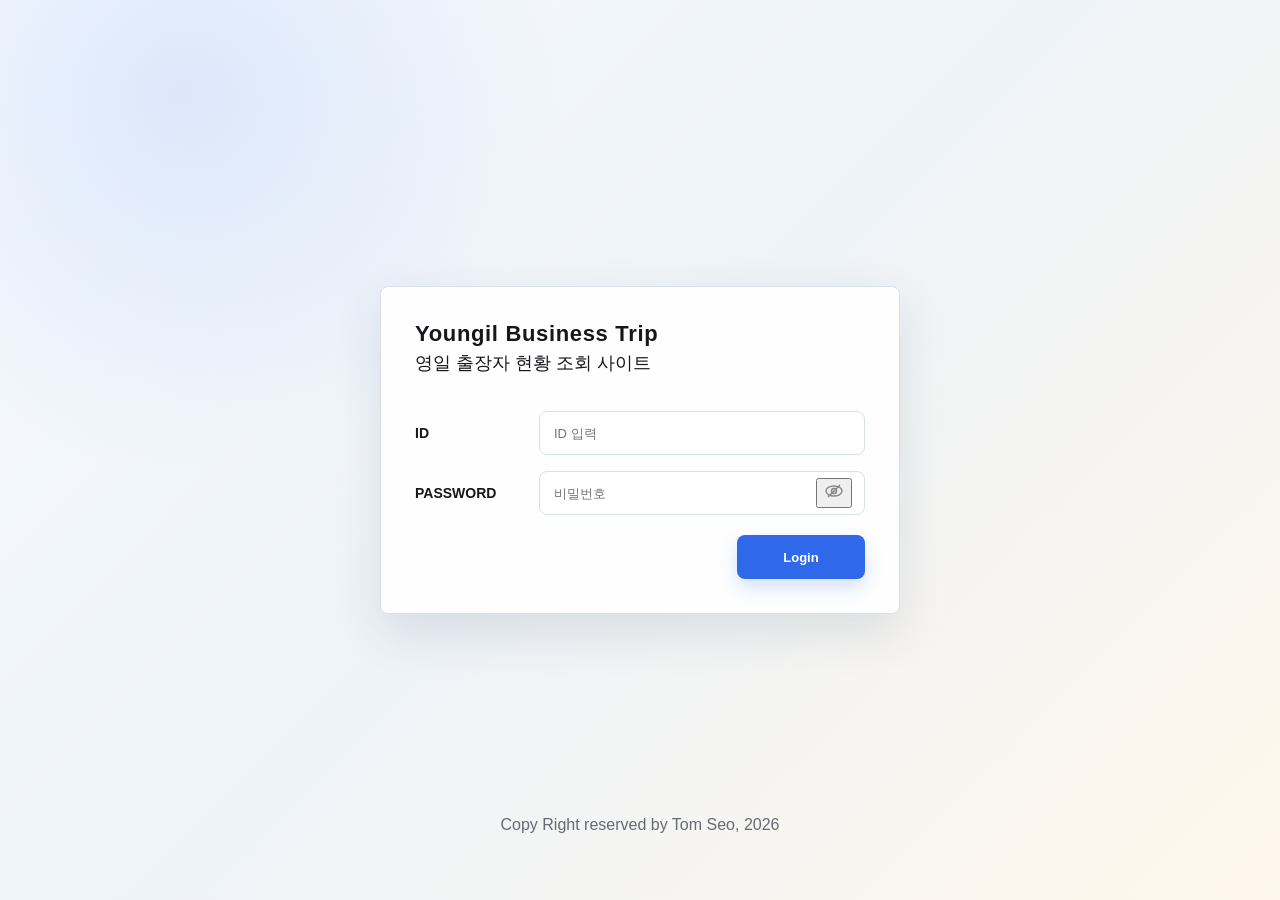
<file: index.html>
<!doctype html>
<html lang="ko">
  <head>
    <meta charset="utf-8" />
    <meta name="viewport" content="width=device-width, initial-scale=1" />
    <title>영일 출장자 현황 조회 사이트</title>
    <link rel="stylesheet" href="src/styles.css?v=18" />
  </head>
  <body class="page login-page">
    <main class="login-frame">
      <section class="login-card" aria-label="로그인">
        <div class="brand-block">
          <p class="brand-title">Youngil Business Trip</p>
          <h1>영일 출장자 현황 조회 사이트</h1>
        </div>

        <form class="login-form" id="loginForm">
          <div class="login-row">
            <label for="loginId">ID</label>
            <input id="loginId" type="text" placeholder="ID 입력" autocomplete="off" />
          </div>
          <div class="login-row">
            <label for="loginPassword">PASSWORD</label>
            <span class="password-shell">
              <input id="loginPassword" type="password" placeholder="비밀번호" autocomplete="off" />
              <button type="button" class="password-eye" aria-label="비밀번호 보기" tabindex="0" onclick="
                const pwInput = this.parentElement.querySelector('input');
                if (pwInput.type==='password') {
                  pwInput.type='text';
                  this.querySelector('svg use').setAttribute('href', '#eye-open');
                } else {
                  pwInput.type='password';
                  this.querySelector('svg use').setAttribute('href', '#eye-closed');
                }
              ">
                <svg width="20" height="20" viewBox="0 0 20 20" aria-hidden="true" focusable="false">
                  <use href="#eye-closed"></use>
                </svg>
              </button>
              <svg style="display:none;">
                <symbol id="eye-closed" viewBox="0 0 20 20">
                  <ellipse cx="10" cy="10" rx="8" ry="5" fill="none" stroke="#888" stroke-width="1.5"/>
                  <line x1="4" y1="16" x2="16" y2="4" stroke="#888" stroke-width="1.5"/>
                  <circle cx="10" cy="10" r="2.5" fill="none" stroke="#888" stroke-width="1.5"/>
                </symbol>
                <symbol id="eye-open" viewBox="0 0 20 20">
                  <ellipse cx="10" cy="10" rx="8" ry="5" fill="none" stroke="#888" stroke-width="1.5"/>
                  <circle cx="10" cy="10" r="2.5" fill="none" stroke="#888" stroke-width="1.5"/>
                </symbol>
              </svg>
            </span>
          </div>
          <div class="login-actions">
            <button class="primary-button login-button" type="submit">Login</button>
          </div>
        </form>
      </section>

      <footer class="copyright">Copy Right reserved by Tom Seo, 2026</footer>
    </main>
    <script type="module" src="src/app.js?v=7"></script>
  </body>
</html>
</file>
<file: src/styles.css>
:root {
  --ink: #15171d;
  --paper: #eef3f8;
  --muted: #9a9ca5;
  --line: #d8e0ea;
  --strong-line: #2c3442;
  --blue: #2f68e8;
  --blue-dark: #1f4fba;
  --gray: #9da4af;
  --orange: #f4b047;
  --red: #c75055;
  --table-blue: #c9dcee;
  --field: #ffffff;
  --card: rgba(255, 255, 255, 0.94);
  --shadow: 0 18px 48px rgba(41, 56, 80, 0.12);
  font-family: "Segoe UI", "Malgun Gothic", Arial, sans-serif;
}

* {
  box-sizing: border-box;
}

body {
  margin: 0;
  min-height: 100vh;
  color: var(--ink);
  background:
    radial-gradient(circle at 14% 10%, rgba(47, 104, 232, 0.12), transparent 28%),
    linear-gradient(135deg, #f7fbff 0%, var(--paper) 48%, #fff7eb 100%);
}

button,
input,
select,
textarea {
  font: inherit;
}

button,
a {
  cursor: pointer;
}

a {
  color: inherit;
  text-decoration: none;
}

.page {
  min-height: 100vh;
  padding: 24px;
}

.brand-title {
  margin: 0;
  font-size: 22px;
  font-weight: 900;
  letter-spacing: 0.03em;
}

.brand-block h1 {
  margin: 4px 0 0;
  font-size: 20px;
  font-weight: 500;
}

.login-page .brand-block h1 {
  font-size: 18px;
}

.brand-block.compact .brand-title {
  font-size: 20px;
}

.brand-block.compact h1 {
  font-size: 18px;
}

.login-frame {
  position: relative;
  width: min(1120px, calc(100vw - 48px));
  min-height: calc(100vh - 48px);
  margin: 0 auto;
  background: transparent;
}

.admin-login-link {
  position: absolute;
  top: 34px;
  right: 54px;
  color: #8e929a;
  font-size: 18px;
  font-weight: 700;
}

.login-card {
  position: absolute;
  left: 50%;
  top: 50%;
  display: grid;
  width: min(520px, calc(100vw - 48px));
  padding: 34px;
  border: 1px solid var(--line);
  border-radius: 8px;
  background: var(--card);
  box-shadow: var(--shadow);
  transform: translate(-50%, -50%);
}

.login-form {
  display: grid;
  gap: 16px;
  margin-top: 36px;
}

.login-row {
  display: grid;
  grid-template-columns: 110px minmax(0, 1fr);
  gap: 14px;
  align-items: center;
}

.login-row label {
  display: block;
  font-size: 14px;
}

.login-actions {
  display: flex;
  justify-content: flex-end;
}

label {
  display: grid;
  gap: 8px;
  font-size: 13px;
  font-weight: 700;
}

input,
select,
textarea {
  width: 100%;
  min-height: 44px;
  border: 1px solid var(--line);
  border-radius: 8px;
  background: var(--field);
  padding: 10px 14px;
  font-size: 13px;
  outline: none;
}

select {
  appearance: none;
  background-image: linear-gradient(45deg, transparent 50%, var(--ink) 50%), linear-gradient(135deg, var(--ink) 50%, transparent 50%);
  background-position: calc(100% - 18px) 19px, calc(100% - 12px) 19px;
  background-size: 7px 7px, 7px 7px;
  background-repeat: no-repeat;
}

textarea {
  resize: vertical;
}

.password-shell {
  position: relative;
  display: block;
}

.password-eye {
  position: absolute;
  top: 50%;
  right: 13px;
  color: #222;
  transform: translateY(-50%);
}

.primary-button,
.muted-button,
.warning-button {
  display: inline-flex;
  align-items: center;
  justify-content: center;
  min-height: 44px;
  border: 0;
  border-radius: 8px;
  color: #fff;
  font-size: 13px;
  font-weight: 800;
  padding: 10px 18px;
  box-shadow: 0 8px 18px rgba(47, 104, 232, 0.2);
}

.primary-button {
  background: var(--blue);
}

.muted-button {
  background: var(--gray);
}

.warning-button {
  background: var(--orange);
}

.login-button {
  width: 128px;
  margin-top: 4px;
}

.copyright {
  position: absolute;
  bottom: 42px;
  left: 0;
  width: 100%;
  color: #666b73;
  text-align: center;
}

.wire-frame {
  position: relative;
  width: min(1480px, calc(100vw - 48px));
  min-height: calc(100vh - 48px);
  margin: 0 auto;
  border: 0;
  border-radius: 0;
  background: transparent;
  padding: 32px 38px 44px;
}

.topbar {
  display: grid;
  grid-template-columns: 250px auto max-content;
  gap: 24px;
  align-items: start;
  min-height: 84px;
}

.current-user,
.text-link {
  margin: 7px 0 0;
  color: #8b8e96;
  font-size: 15px;
  font-weight: 700;
}

.text-link {
  white-space: nowrap;
}

.password-change-link {
  border: 0;
  background: transparent;
  color: #6f7480;
  font-size: 13px;
  font-weight: 800;
  padding: 6px 0 0;
}

.content-grid {
  display: grid;
  gap: 24px;
}

.employee-trip-layout {
  grid-template-columns: 255px minmax(640px, 1fr);
}

.admin-trip-layout {
  grid-template-columns: 350px minmax(720px, 1fr);
}

.side-form {
  display: grid;
  align-content: start;
  gap: 11px;
  padding: 22px;
  border: 1px solid var(--line);
  border-radius: 8px;
  background: var(--card);
  box-shadow: var(--shadow);
}

.side-form h2 {
  margin: 0 0 14px;
  font-size: 14px;
  font-weight: 500;
  text-align: center;
}

#employeeTripForm {
  gap: 12px;
}

#employeeTripForm h2 {
  font-size: 17px;
}

#adminTripForm {
  gap: 12px;
}

#adminTripForm h2 {
  font-size: 17px;
}

.side-form label span {
  font-weight: 500;
}

.admin-form-grid {
  grid-template-columns: 1fr 1fr;
  column-gap: 10px;
}

.admin-form-grid h2,
.admin-form-grid .wide-field {
  grid-column: 1 / -1;
}

.readonly {
  background: #a8afb9;
}

.button-row {
  display: flex;
  gap: 12px;
  margin-top: 2px;
}

#employeeTripForm .button-row {
  display: grid;
  grid-template-columns: repeat(2, minmax(0, 1fr));
  gap: 8px;
}

#employeeTripForm .button-row button {
  min-width: 0;
  padding-inline: 10px;
  white-space: nowrap;
}

.excel-upload-button {
  justify-self: start;
}

.list-panel {
  position: relative;
  min-height: 540px;
  border: 1px solid var(--line);
  border-radius: 8px;
  background: var(--card);
  box-shadow: var(--shadow);
  padding: 86px 34px 34px;
}

.notice {
  position: absolute;
  top: -42px;
  left: -18px;
  width: calc(100% - 260px);
  margin: 0;
  color: var(--red);
  font-size: 13px;
  line-height: 1.45;
}

.notice.notice--nudge-right {
  left: -8px;
  padding-left: 12px;
}

.field-label-text {
  display: inline-flex;
  gap: 3px;
  align-items: baseline;
  white-space: nowrap;
}

.field-required {
  color: var(--red);
  font-weight: 800;
}

.filter-tabs {
  position: absolute;
  top: 20px;
  right: 24px;
  display: flex;
  align-items: stretch;
  gap: 8px;
}

.department-filter {
  width: 150px;
  min-height: 42px;
  padding: 8px 30px 8px 12px;
  font-weight: 800;
}

.filter-tab {
  display: inline-flex;
  align-items: center;
  justify-content: center;
  min-width: 78px;
  min-height: 42px;
  border: 1px solid var(--line);
  border-radius: 8px;
  background: #f7f8fb;
  font-weight: 800;
  text-align: center;
}

.filter-tab.active {
  min-width: 116px;
  background: var(--blue);
  color: #fff;
  font-size: 15px;
}

.trip-table-toolbar {
  display: flex;
  justify-content: space-between;
  gap: 12px;
  align-items: center;
  margin: 0 0 10px;
}

.trip-stats {
  display: flex;
  flex-wrap: wrap;
  gap: 6px;
  margin: 0;
  color: #334155;
  font-size: 12px;
  font-weight: 800;
}

.trip-stats span {
  display: inline-flex;
  align-items: center;
  min-height: 30px;
  border: 1px solid #cbd6e2;
  border-radius: 6px;
  background: #fff;
  padding: 5px 9px;
}

.trip-table-actions {
  display: flex;
  justify-content: flex-start;
  gap: 8px;
  margin: 0;
  margin-left: auto;
  white-space: nowrap;
}

.trip-table-actions .muted-button {
  min-height: 34px;
  padding: 7px 12px;
  font-size: 12px;
  box-shadow: none;
}

#myTripsOnlyButton {
  background: #12a85f;
}

#myTripsOnlyButton.active {
  background: #0d8f51;
}

.table-wrap {
  overflow-x: auto;
}

table {
  width: 100%;
  border-collapse: collapse;
  background: #fff;
}

th,
td {
  border: 1px solid #b7c0cc;
  padding: 4px 6px;
  font-size: 13px;
  text-align: center;
  white-space: nowrap;
}

.employee-list-table th,
.employee-list-table td {
  padding: 3px 6px;
}

.manage-page table th,
.manage-page table td {
  font-size: 11px;
}

.manage-page .employee-list-table th,
.manage-page .employee-list-table td {
  font-size: 15px;
}

th {
  background: #edf4fc;
  font-weight: 700;
}

.trip-table-wrap {
  margin-top: 5px;
}

.pagination {
  display: flex;
  justify-content: center;
  gap: 10px;
  margin-top: 18px;
  color: #9a9ca5;
  font-weight: 800;
}

.pagination a,
.pagination strong,
.pagination .page-disabled {
  display: inline-flex;
  align-items: center;
  min-height: 28px;
  border-radius: 6px;
  padding: 2px 6px;
}

.pagination strong {
  background: var(--blue);
  color: #fff;
}

.pagination .page-disabled {
  color: #c2c5cc;
}

.selected-row td {
  background: #fff7d8;
}

button:disabled {
  opacity: 0.45;
  cursor: not-allowed;
}

.admin-page-link {
  position: absolute;
  right: 12px;
  bottom: -42px;
  color: #9a9ca5;
  font-weight: 700;
}

.manage-page {
  min-height: 720px;
}

.manage-topbar {
  grid-template-columns: 250px auto 120px;
}

.manage-grid {
  display: grid;
  grid-template-columns: 280px 250px minmax(560px, 1fr) 290px;
  gap: 14px;
  align-items: start;
}

.manage-block {
  position: relative;
  min-height: 560px;
  padding: 18px;
  border: 1px solid var(--line);
  border-radius: 8px;
  background: var(--card);
  box-shadow: var(--shadow);
}

.manage-block + .manage-block {
  border-left: 1px solid var(--line);
  padding-left: 22px;
}

.manage-block h2 {
  margin: 8px 0 26px;
  font-size: 30px;
  font-weight: 500;
  text-align: center;
}

.department-manage label {
  width: 155px;
}

.department-manage label,
.department-manage input,
.department-manage button,
.company-manage input,
.company-manage button {
  font-size: 11px;
}

.department-manage .manage-item span,
.company-manage .manage-item span {
  font-size: 14px;
}

.department-manage .add-button {
  position: absolute;
  top: 108px;
  right: 18px;
  min-width: 62px;
}

.manage-list {
  display: grid;
  gap: 9px;
  margin-top: 26px;
}

.manage-item {
  display: grid;
  grid-template-columns: 1fr 62px 62px;
  gap: 8px;
  align-items: center;
}

.manage-item span {
  display: flex;
  align-items: center;
  min-height: 44px;
  border: 1px solid var(--line);
  border-radius: 8px;
  background: #fff;
  padding: 8px 12px;
  font-weight: 700;
}

.manage-item button {
  min-height: 44px;
  padding: 8px;
}

.employee-list-table .warning-button {
  min-height: 38px;
  padding: 4px 8px;
  line-height: 1;
}

.employee-editor {
  display: grid;
  gap: 10px;
  align-content: start;
}

.employee-editor h2 {
  margin-bottom: 8px;
}

.save-employee-button {
  width: 170px;
  margin: 8px auto 0;
}

.employee-list-panel h2 {
  margin-bottom: 8px;
}

.list-actions {
  margin: 15px 0 8px;
  color: #8b8e96;
  font-size: 13px;
  font-weight: 800;
  text-align: right;
}

.link-button {
  border: 0;
  background: transparent;
  color: inherit;
  font: inherit;
  font-weight: 800;
  padding: 0;
}

.employee-list-table th {
  background: var(--table-blue);
  font-size: 15px;
}

.employee-list-table td {
  font-size: 15px;
}

.company-manage h2 {
  margin-bottom: 52px;
}

.company-add {
  display: grid;
  grid-template-columns: 1fr 64px;
  gap: 12px;
  margin-bottom: 28px;
}

.company-list .manage-item {
  grid-template-columns: 1fr 62px 62px;
}

.manage-link {
  right: 30px;
  bottom: 26px;
}

.toast {
  position: fixed;
  right: 24px;
  bottom: 24px;
  z-index: 50;
  display: flex;
  gap: 12px;
  align-items: center;
  max-width: min(520px, calc(100vw - 48px));
  border: 1px solid var(--line);
  border-radius: 8px;
  background: #fff;
  box-shadow: var(--shadow);
  padding: 12px 14px;
  opacity: 0;
  pointer-events: none;
  transform: translateY(10px);
  transition: opacity 0.15s ease, transform 0.15s ease;
}

.toast.show {
  opacity: 1;
  pointer-events: auto;
  transform: translateY(0);
}

.toast-copy {
  min-height: 32px;
  border: 1px solid var(--line);
  border-radius: 6px;
  background: #f7f8fb;
  padding: 5px 10px;
  white-space: nowrap;
}

.modal-backdrop {
  position: fixed;
  inset: 0;
  z-index: 30;
  display: none;
  align-items: center;
  justify-content: center;
  background: rgba(21, 23, 29, 0.28);
  padding: 24px;
}

.modal-backdrop.show {
  display: flex;
}

.password-modal {
  width: min(360px, 100%);
  border: 1px solid var(--line);
  border-radius: 8px;
  background: #fff;
  box-shadow: var(--shadow);
  padding: 20px;
}

.password-modal h2 {
  margin: 0 0 16px;
  font-size: 17px;
}

.password-modal form {
  display: grid;
  gap: 12px;
}

.password-rule {
  margin: -2px 0 0;
  color: #6f7480;
  font-size: 12px;
  font-weight: 700;
}

.modal-actions {
  display: flex;
  justify-content: flex-end;
  gap: 8px;
  margin-top: 4px;
}

@media (max-width: 1100px) {
  .topbar,
  .employee-trip-layout,
  .admin-trip-layout,
  .manage-grid {
    grid-template-columns: 1fr;
  }

  .list-panel {
    padding: 110px 16px 28px;
  }

  .notice,
  .filter-tabs {
    position: static;
    width: auto;
    margin-bottom: 14px;
  }

  .manage-block + .manage-block {
    border-left: 0;
    border-top: 2px solid #a6a9b0;
    padding-left: 0;
    padding-top: 22px;
  }

  .department-manage .add-button {
    position: static;
    width: 80px;
  }
}

@media (max-width: 680px) {
  .page {
    padding: 8px;
  }

  .app-page {
    overflow-x: hidden;
    padding: 0;
  }

  .wire-frame,
  .login-frame {
    width: 100%;
    min-height: calc(100vh - 16px);
    padding: 18px;
  }

  .app-page .wire-frame {
    width: 100vw;
    max-width: 100vw;
    min-height: 100vh;
    padding: 8px;
  }

  .trip-page,
  .manage-page {
    padding-inline: 8px;
  }

  .content-grid,
  .manage-grid {
    width: 100%;
    max-width: 100%;
    min-width: 0;
    grid-template-columns: minmax(0, 1fr);
  }

  .employee-trip-layout,
  .admin-trip-layout,
  .manage-grid {
    grid-template-columns: minmax(0, 1fr);
  }

  .side-form,
  .list-panel,
  .manage-block {
    width: 100%;
    max-width: 100%;
    min-width: 0;
  }

  .content-grid > *,
  .manage-grid > * {
    min-width: 0;
  }

  #employeeTripForm {
    padding: 16px;
  }

  #employeeTripForm h2 {
    font-size: 22px;
  }

  #employeeTripForm label,
  #employeeTripForm input,
  #employeeTripForm select,
  #employeeTripForm textarea,
  #employeeTripForm button {
    font-size: 18px;
    max-width: 100%;
  }

  #employeeTripForm input,
  #employeeTripForm select,
  #employeeTripForm textarea {
    min-height: 49px;
  }

  #employeeTripForm .button-row {
    grid-template-columns: repeat(2, minmax(0, 1fr));
  }

  #employeeTripForm .button-row button {
    overflow-wrap: anywhere;
    white-space: normal;
  }

  .login-card {
    position: static;
    width: min(100%, 520px);
    margin: 72px auto 0;
    padding: 28px;
    transform: none;
  }

  .login-row {
    grid-template-columns: 1fr;
    gap: 8px;
  }

  .login-actions {
    justify-content: stretch;
  }

  .login-button {
    width: 100%;
  }

  .admin-login-link {
    top: 18px;
    right: 18px;
    font-size: 14px;
  }

  .copyright {
    position: static;
    margin-top: 32px;
    padding-bottom: 24px;
  }

  .admin-form-grid {
    grid-template-columns: 1fr;
  }

  .filter-tabs {
    flex-wrap: wrap;
  }

  .department-filter {
    width: 115px;
    padding: 8px 22px 8px 8px;
  }

  .trip-table-toolbar {
    align-items: flex-start;
    flex-direction: column;
  }

  .trip-table-actions {
    margin-left: 0;
    max-width: 100%;
    white-space: normal;
  }

  .list-panel {
    padding: 14px;
    overflow: hidden;
  }

  .table-wrap,
  .trip-table-wrap {
    width: 100%;
    max-width: 100%;
  }

  .manage-block {
    min-height: auto;
    padding: 14px;
  }

  .manage-block + .manage-block {
    padding-left: 14px;
  }

  .department-manage label,
  .department-manage input,
  .department-manage button,
  .employee-editor label,
  .employee-editor input,
  .employee-editor select,
  .employee-editor button,
  .company-manage input,
  .company-manage button {
    width: 100%;
  }

  .department-manage .add-button,
  .save-employee-button {
    width: 100%;
    margin-inline: 0;
  }

  .company-add {
    grid-template-columns: 1fr;
  }

  .manage-item,
  .company-list .manage-item {
    grid-template-columns: minmax(0, 1fr);
  }

  .manage-item button {
    width: 100%;
  }

  .filter-tab,
  .filter-tab.active {
    width: 85px;
    height: 54px;
    font-size: 14px;
  }
}

@media (max-height: 520px) and (orientation: landscape) {
  .login-frame {
    display: grid;
    align-content: start;
    gap: 24px;
    min-height: auto;
  }

  .login-card {
    position: static;
    width: min(100%, 520px);
    margin: 0 auto;
    transform: none;
  }

  .copyright {
    position: static;
    margin-top: 0;
    padding-bottom: 24px;
  }
}
</file>
